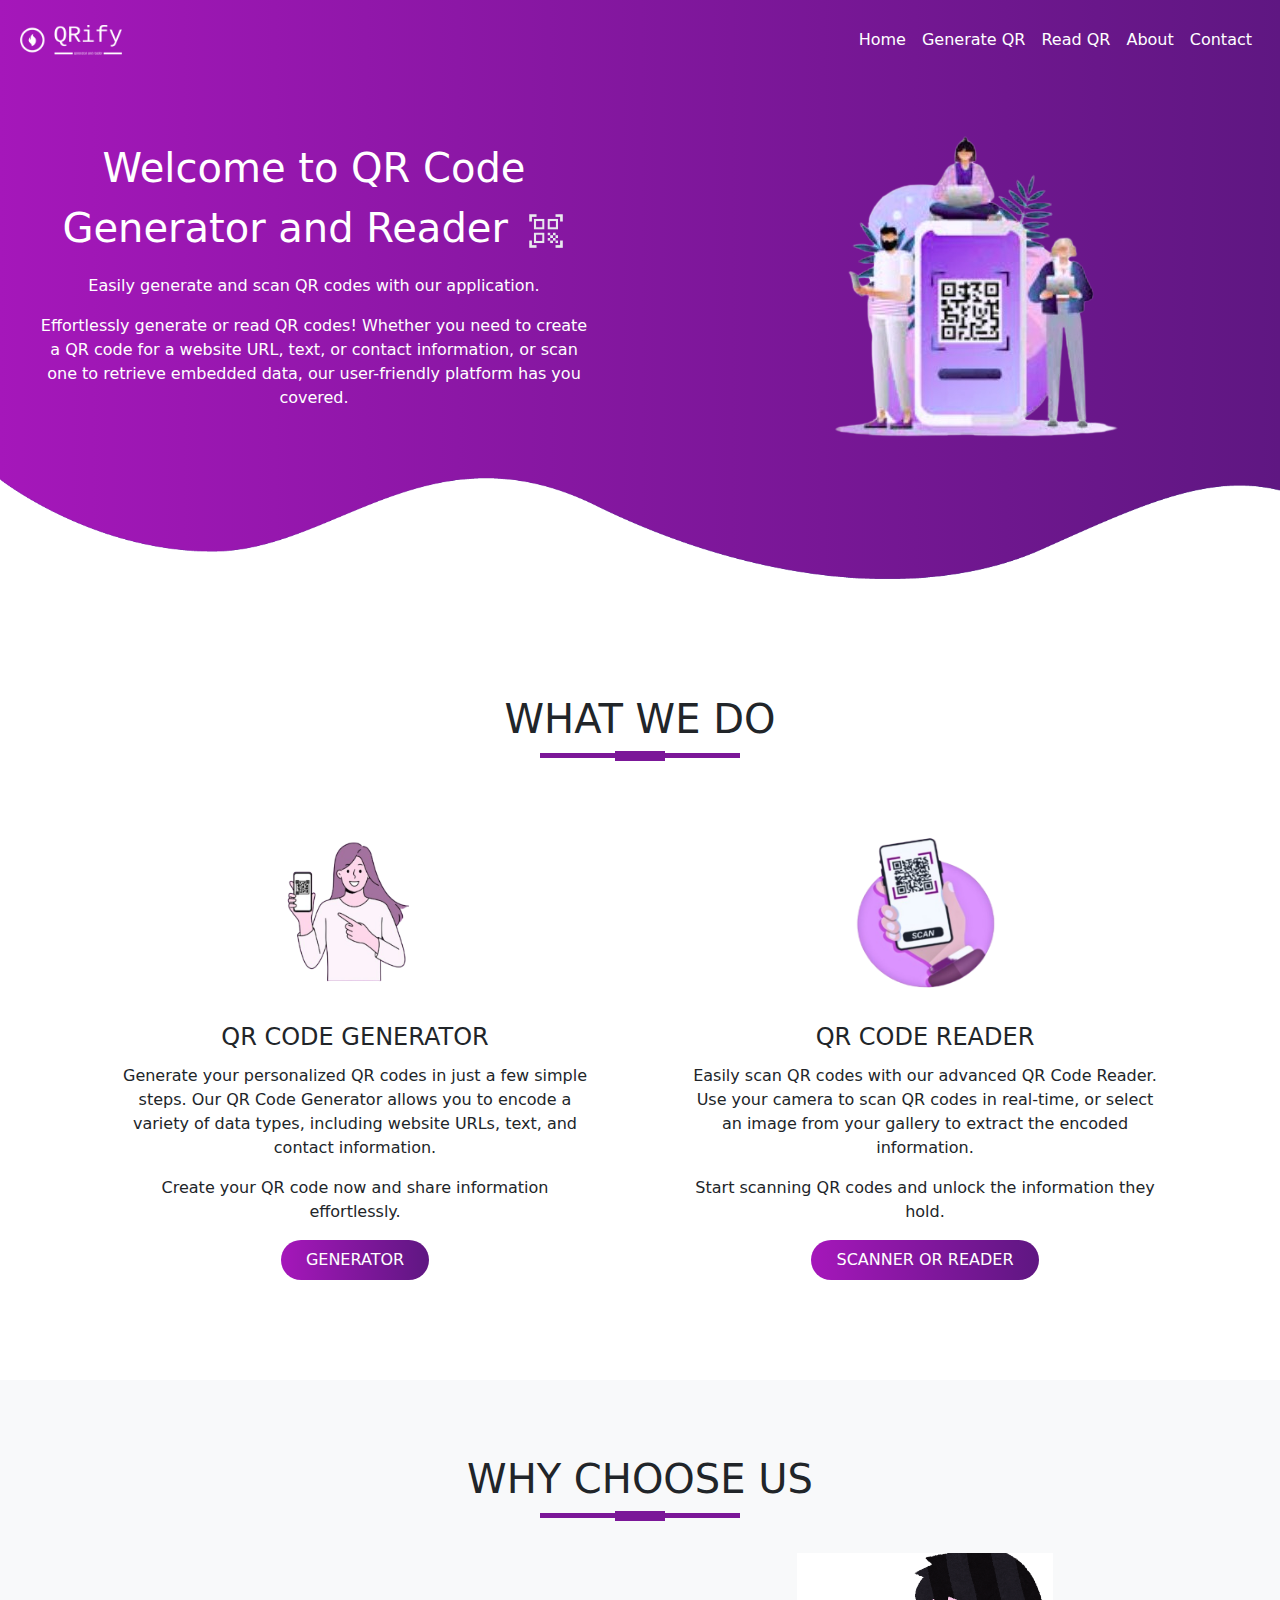
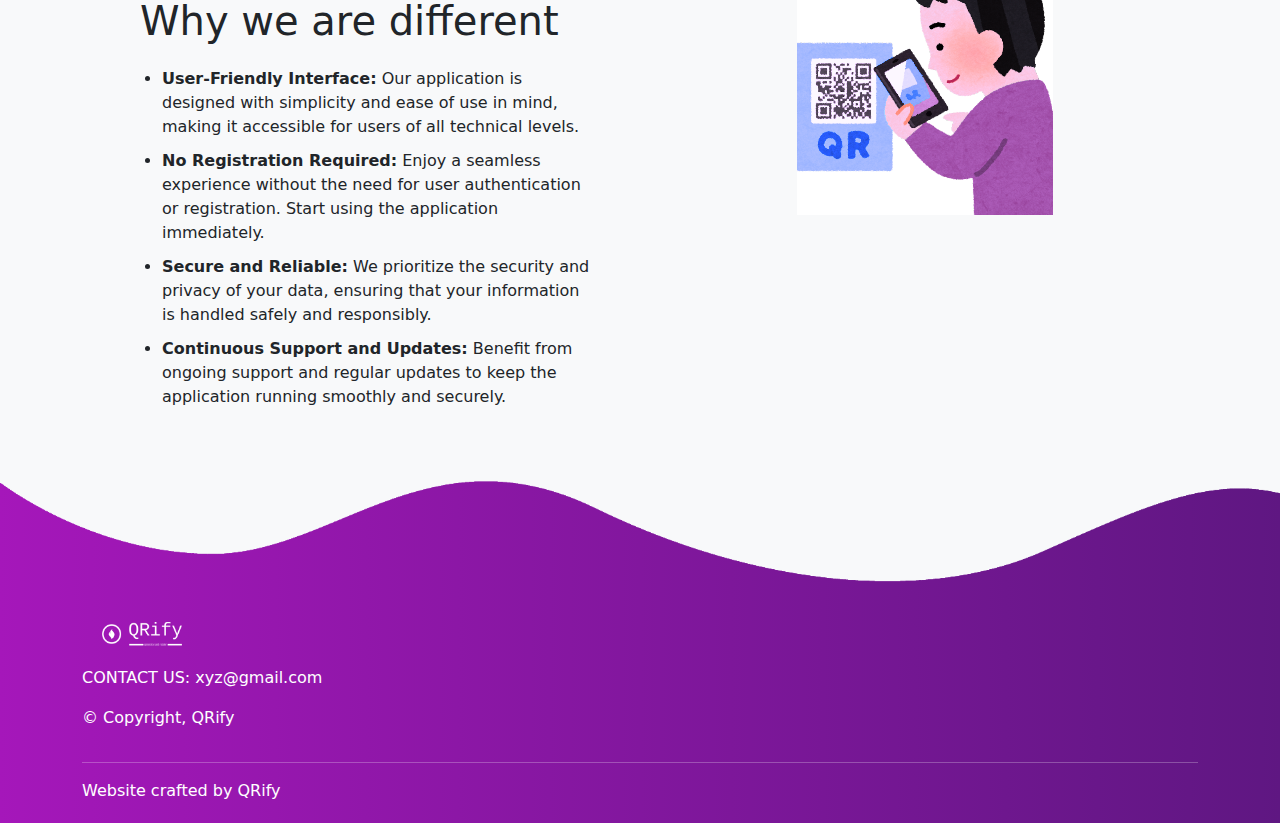
<file: index.html>
<!DOCTYPE html>
<html lang="en">
<head>
    <meta charset="UTF-8">
    <meta name="viewport" content="width=device-width, initial-scale=1.0">
    <title>QR CODE GENERATOR AND READER</title>
    <link rel="stylesheet" href="style.css">
    <link href="https://cdn.jsdelivr.net/npm/bootstrap@5.3.3/dist/css/bootstrap.min.css" rel="stylesheet">
    <link rel="stylesheet" href="https://cdnjs.cloudflare.com/ajax/libs/font-awesome/4.7.0/css/font-awesome.min.css">
    <script src="https://cdn.jsdelivr.net/npm/bootstrap@5.3.3/dist/js/bootstrap.bundle.min.js"></script>
</head>
<body>
    <section id="nav-bar">
        <nav class="navbar navbar-expand-lg bg-body-tertiary">
            <div class="container-fluid">
                <a class="navbar-brand" href="#"><img src="./images/logo.png" alt=""></a>
                <button class="navbar-toggler" type="button" data-bs-toggle="collapse" data-bs-target="#navbarNav" aria-controls="navbarNav" aria-expanded="false" aria-label="Toggle navigation">
                    <i class="fa fa-bars"></i>
                </button>
                <div class="collapse navbar-collapse" id="navbarNav">
                    <ul class="navbar-nav ms-auto">
                        <li class="nav-item">
                            <a class="nav-link" aria-current="page" href="#">Home</a>
                        </li>
                        <li class="nav-item">
                          <a class="nav-link" href="generator.html" target="_blank">Generate QR</a>
                      </li>
                        <li class="nav-item">
                            <a class="nav-link" href="reader.html" target="_blank">Read QR</a>
                        </li>
                        <li class="nav-item">
                            <a class="nav-link" href="#about-us" >About</a>
                        </li>
                        <li class="nav-item">
                            <a class="nav-link" href="#footer">Contact</a>
                        </li>
                    </ul>
                </div>
            </div>
        </nav>
    </section>

    <!-------------------------------Banner section------------------------------- -->
    <section id="banner">
        <div class="container-fluid">
            <div class="row">
                <div class="col-md-6">
                    <p class="promo-title">Welcome to QR Code Generator and Reader <img src="/images/qr.png" class="qr"></p>
                    <p style="text-align:center">Easily generate and scan QR codes with our application.</p>
                    <p style="text-align: center">
                        Effortlessly generate or read QR codes!
                        Whether you need to create a QR code for a website URL, text, or contact information,
                        or scan one to retrieve embedded data, our user-friendly platform has you covered.
                    </p>
                </div>
                <div class="col-md-6 text-center">
                    <img src="./images/home1.png" class="img-fluid">
                </div>
            </div>
        </div>
        <img src="./images/wave1.png" class="bottom-img">
    </section>

    <!--------------------------- QR Code Generator Section------------------------ -->
    <section id="services">
        <div class="container text-center">
            <h1 class="title">WHAT WE DO</h1>
            <div class="row">
                <div id="generator" class="col-md-6 services">
                    <img src="./images/generator1.png" class="service-img">
                    <h4>QR Code Generator</h4>
                    <p>
                        Generate your personalized QR codes in just a few simple steps. 
                        Our QR Code Generator allows you to encode a variety of data types, 
                        including website URLs, text, and contact information.
                    </p>
                    <p>Create your QR code now and share information effortlessly.</p>
                    <a href="generator.html" class="btn btn-primary">GENERATOR</a>


                </div>
                <div id="reader" class="col-md-6 services">
                    <img src="./images/reader1.png" class="service-img">
                    <h4>QR Code Reader</h4>
                    <p>
                        Easily scan QR codes with our advanced QR Code Reader. 
                        Use your camera to scan QR codes in real-time, 
                        or select an image from your gallery to extract the encoded information. 
                    </p>
                    <p>Start scanning QR codes and unlock the information they hold.</p>
                    <a href="reader.html" class="btn btn-primary">SCANNER OR READER</a>

                </div>
            </div>
        </div>
    </section>

    <!--------------------------- About Us Section -------------------------------------->
    <section id="about-us">
        <div class="container">
            <h1 class="title text-center">WHY CHOOSE US</h1>
            <div class="row">
                <div class="col-md-6">
                    <p class="why-us">Why we are different</p>
                    <ul>
                        <li><strong>User-Friendly Interface:</strong> Our application is designed with simplicity and ease of use in mind, making it accessible for users of all technical levels.</li>
                        <li><strong>No Registration Required:</strong> Enjoy a seamless experience without the need for user authentication or registration. Start using the application immediately.</li>
                        <li><strong>Secure and Reliable:</strong> We prioritize the security and privacy of your data, ensuring that your information is handled safely and responsibly.</li>
                        <li><strong>Continuous Support and Updates:</strong> Benefit from ongoing support and regular updates to keep the application running smoothly and securely.</li>
                    </ul>
                </div>
                <div class="col-md-6 text-center">
                    <img src="./images/about-us.png" class="img-fluid">
                </div>
            </div>
        </div>
    </section>

    <!-- -----------------------Footer Section ----------------------------------------->
    <section id="footer">
        <img src="./images/wave2.png" class="footer-img">
        <div class="container">
            <div class="row">
                <div class="col-md-4">
                    <img src="./images/logo.png" class="footer-box">
                    <p>CONTACT US: xyz@gmail.com</p>
                    <p>© Copyright, QRify</p>
                </div>
            </div>
            <hr>
            <p class="copyright">Website crafted by QRify</p>
        </div>
    </section>
</body>
</html>
</file>
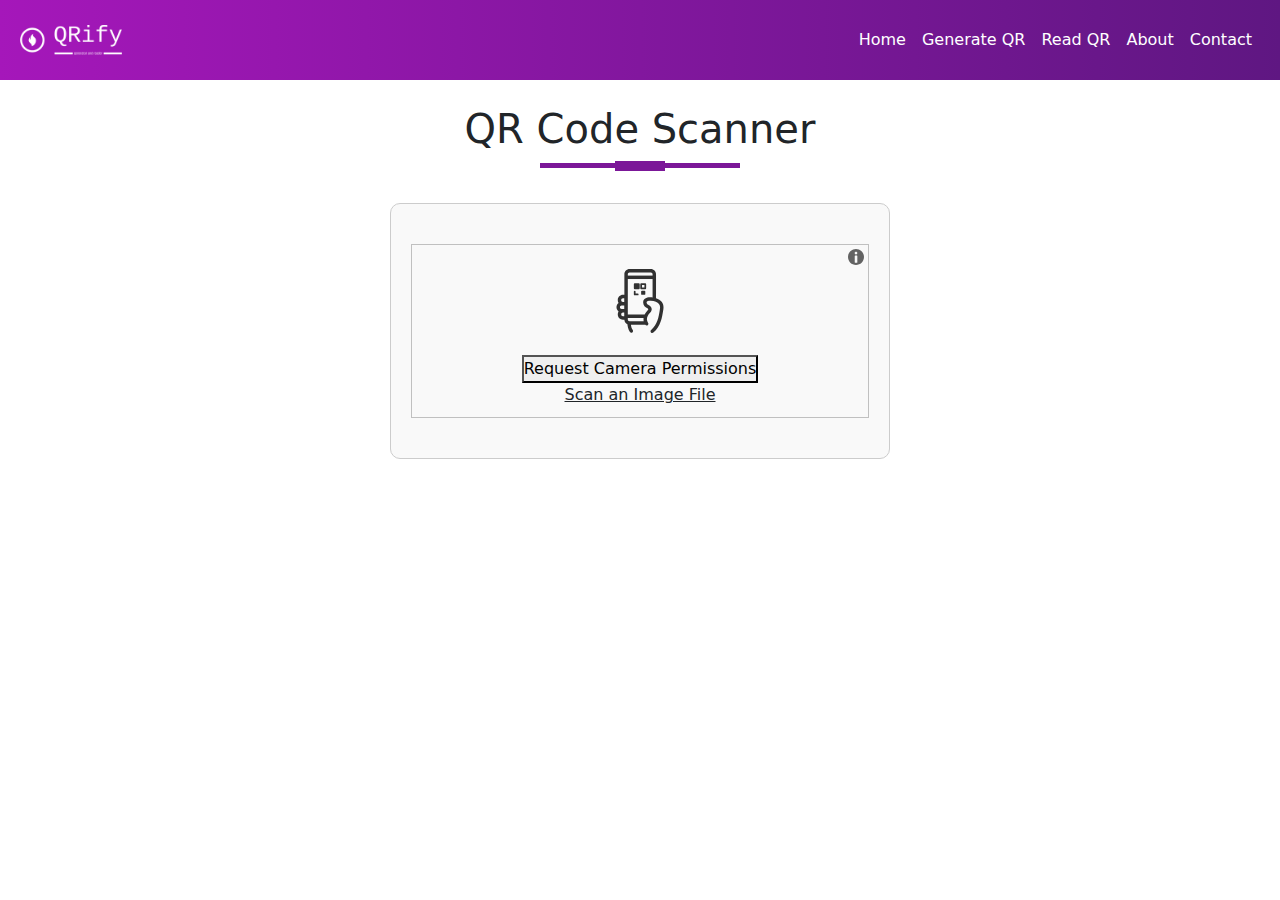
<file: reader.html>
<!DOCTYPE html>
<html lang="en">
<head>
    <meta charset="UTF-8">
    <meta name="viewport" content="width=device-width, initial-scale=1.0">
    <title>Scan QR Code</title>
    <link rel="stylesheet" href="style.css">
    <link href="https://cdn.jsdelivr.net/npm/bootstrap@5.3.3/dist/css/bootstrap.min.css" rel="stylesheet">
    <link rel="stylesheet" href="https://cdnjs.cloudflare.com/ajax/libs/font-awesome/4.7.0/css/font-awesome.min.css">
    <script src="https://cdn.jsdelivr.net/npm/bootstrap@5.3.3/dist/js/bootstrap.bundle.min.js"></script>
    <script src="html5-qrcode.min.js"></script>
    <style>
        #navbar {
            position: fixed;
            top: 0;
            left: 0;
            right: 0;
            z-index: 1000;
            background-image: linear-gradient(to right, #a517ba, #5f1782);
        }
        .btn-primary {
            box-shadow: none;
            padding: 8px 25px;
            border: none;
            border-radius: 20px;
            background-image: linear-gradient(to right, #a517ba, #5f1782);
            color: white;
        }
        #head {
            margin-top: 100px;
        }
        #result {
            margin-top: 20px;
            padding: 10px;
            border: 1px solid #ccc;
            display: none;
        }
        #copy-button {
            margin-top: 10px;
        }
        .html5-qrcode-powered-by {
            display: none !important; /* Hide the "Powered by" element */
        }
        .qr-container {
            max-width: 500px;
            margin: 0 auto;
            padding: 20px;
            border: 1px solid #ccc;
            border-radius: 10px;
            background-color: #f9f9f9;
            text-align: center;
        }
        .qr-container .form-control {
            max-width: 300px;
            margin: 0 auto;
        }
        #reader {
            margin: 20px auto;
        }
    </style>
</head>
<body>
    <section id="nav-bar">
        <nav id="navbar" class="navbar navbar-expand-lg bg-body-tertiary">
            <div class="container-fluid">
                <a class="navbar-brand" href="index.html"><img src="/images/logo.png" alt=""></a>
                <button class="navbar-toggler" type="button" data-bs-toggle="collapse" data-bs-target="#navbarNav" aria-controls="navbarNav" aria-expanded="false" aria-label="Toggle navigation">
                    <i class="fa fa-bars"></i>
                </button>
                <div class="collapse navbar-collapse" id="navbarNav">
                    <ul class="navbar-nav ms-auto">
                        <li class="nav-item">
                            <a class="nav-link" aria-current="page" href="index.html" >Home</a>
                        </li>
                        <li class="nav-item">
                            <a class="nav-link" href="generator.html" target="_blank">Generate QR</a>
                        </li>
                        <li class="nav-item">
                            <a class="nav-link" aria-current="page" href="#">Read QR</a>
                        </li>
                        <li class="nav-item">
                            <a class="nav-link" href="index.html#about-us" target="_blank">About</a>
                        </li>
                        <li class="nav-item">
                            <a class="nav-link" href="index.html#footer" target="_blank">Contact</a>
                        </li>
                    </ul>
                </div>
            </div>
        </nav>
    </section>

    <!-- --------QR Code Scanner Section ------------->
    <section id="qr-scanner">
        <div class="container text-center" id="head">
            <h1 class="title">QR Code Scanner</h1>
            <div class="qr-container">
                <form>
                    <div style="width: 100%" id="reader"></div>
                </form>
                <div id="result">
                    <p>Scanned QR Code: <span id="link-text"></span></p>
                    <button id="copy-button" class="btn btn-primary">Copy Link</button>
                </div>
            </div>
        </div>
    </section>

    <script src="reader.js"></script>
</body>
</html>
</file>
<file: style.css>
*{
    margin: 0;
    padding: 0;
}
body{
    font-family: 'Lucida Sans', 'Lucida Sans Regular', 'Lucida Grande', 'Lucida Sans Unicode', Geneva, Verdana, sans-serif;
    overflow-x: hidden;
}

.row {
    margin-right: 0;
    margin-left: 0;
}
#nav-bar {
    position:sticky;
    top: 0;
    z-index: 20;
}

.navbar {
    background-image: linear-gradient(to right, #a517ba, #5f1782);
    padding: 10px 0 !important; /* Adjust padding as needed */
}

.navbar-brand img {
    padding-top: 5px;
    padding-bottom: 5px;
    height: 40px;
    padding-left: 20px;
}

.navbar-nav {
    padding: 10px 20px;
}

.navbar-nav li a {
    color: #fff !important;
    font-weight: 500;
    float: right; /* Adjust float as needed */
    text-align: left;
}

.fa-bars {
    color: white;
    font-size: 30px;
}

.navbar-toggler {
    outline: none !important;
}

/*--------------banner section-------------*/
#banner {
    background-image: linear-gradient(to right,#a517ba,#5f1782);
    color: #fff;
    padding-top: 3%;
}
#banner .promo-title {
    font-size: 40px;
    font-weight: 400;
    margin-top: 20px;
    text-align: center;
}
div.container-fluid{
    padding: 0px 0px ;
}
div.col-md-6{
    padding-left: 50px;
    padding-right: 50px;
}
#banner .bottom-img {
    width: 100%;
}
.qr{
    padding-left: 5px;
    height: 40px;
}
/*---------------services--------------------*/
#services{
    padding: 80px 0;
}
.service-img{
    height: 160px;
    width: 160px;
    margin-top: 20px;
    margin-left: auto;
    margin-right: auto;
}

.services {
    padding: 20px;
}
.services h4{
    padding: 5px;
    margin-top: 25px;
    text-transform: uppercase;
}
h1.title::before{
    content: '';
    background-color: #7b1798;
    height: 5px;
    width: 200px;
    margin-top: 20px;
    margin-left: auto;
    margin-right: auto;
    display: block;
    transform: translateY(63px);
}
h1.title::after{
    content: '';
    background-color: #7b1798;
    height: 10px;
    width: 50px;
    margin-bottom: 40px;
    margin-left: auto;
    margin-right: auto;
    display: block;
    transform: translateY(8px);
}
#services .btn-primary{
    box-shadow: none;
    padding: 8px 25px;
    border: none;
    border-radius: 20px;
    background-image: linear-gradient(to right,#a517ba,#5f1782);
    color: white;
}
/*----------ABOUT US--------------*/
#about-us{
    background-color: #f8f9fa;
    padding-bottom: 50px;
    padding-top: 50px;
}
.why-us{
    margin-left: 20px;
    font-size: 40px;
    font-weight: 400;
    margin-top: 8%;
}
#about-us ul li{
    margin: 10px 0;
}
#about-us ul{
    margin-left: 10px;

}
/* footer section */
section#footer{
    background-image: linear-gradient(to right,#a517ba,#5f1782);
    color: white;
}
.footer-img{
    margin-bottom:10px;
    width: 100%;
}
.footer-box{
    padding: 20px;
}
img.footer-box{
    width: 120px;
}
.copyright{
    margin-bottom: 0;
    padding-bottom: 20px;
}
</file>
